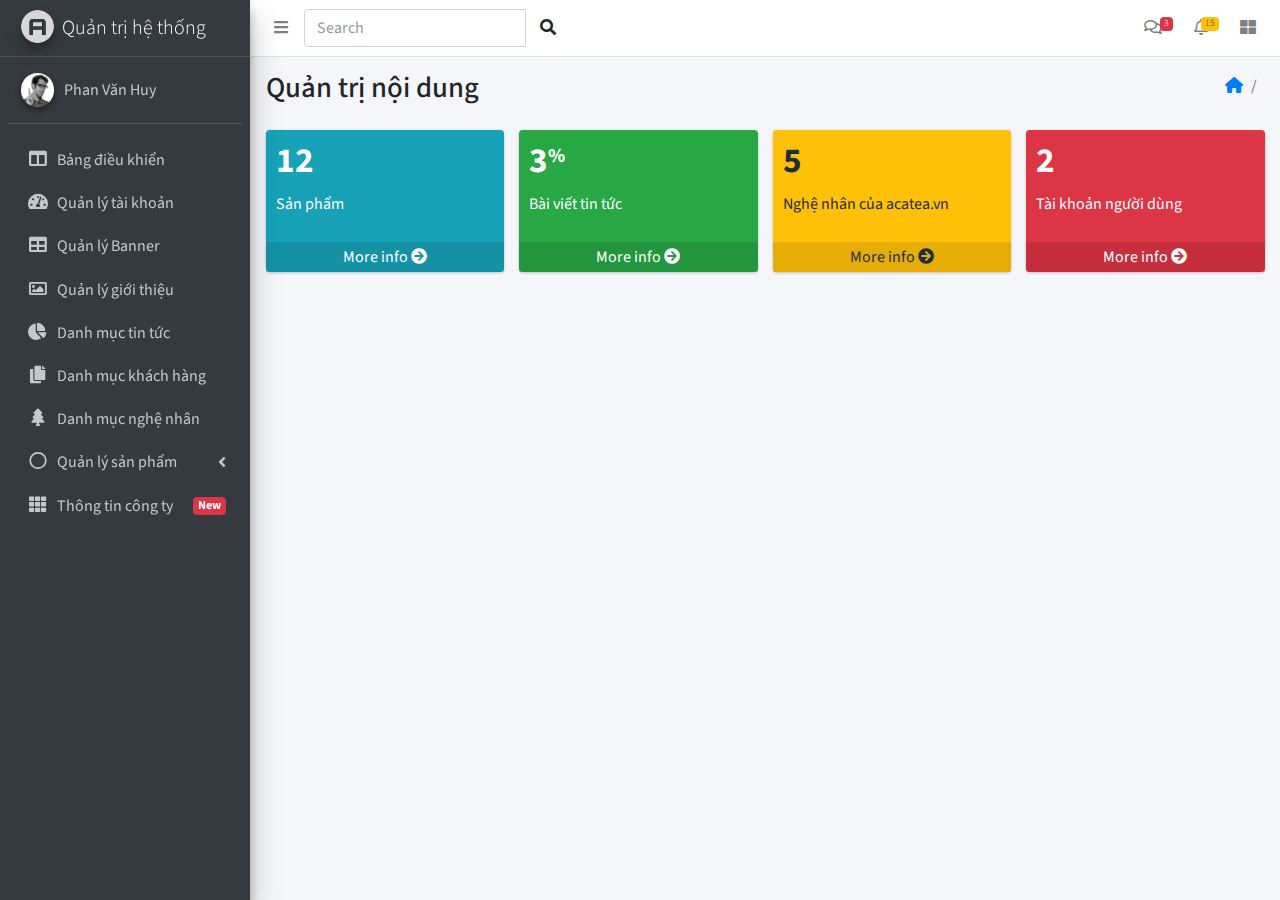
<file: Img02/index.html>
<!DOCTYPE html>
<html lang="en">
<head>
  <meta charset="utf-8">
  <meta name="viewport" content="width=device-width, initial-scale=1">
  <title>Phan Văn Huy</title>

  <link rel="stylesheet" href="https://cdnjs.cloudflare.com/ajax/libs/font-awesome/6.5.1/css/all.min.css">
  <!-- Google Font: Source Sans Pro -->
  <link rel="stylesheet" href="https://fonts.googleapis.com/css?family=Source+Sans+Pro:300,400,400i,700&display=fallback">
  <!-- Font Awesome -->
  <link rel="stylesheet" href="plugins/fontawesome-free/css/all.min.css">
  <!-- Ionicons -->
  <link rel="stylesheet" href="https://code.ionicframework.com/ionicons/2.0.1/css/ionicons.min.css">
  <!-- Tempusdominus Bootstrap 4 -->
  <link rel="stylesheet" href="plugins/tempusdominus-bootstrap-4/css/tempusdominus-bootstrap-4.min.css">
  <!-- iCheck -->
  <link rel="stylesheet" href="plugins/icheck-bootstrap/icheck-bootstrap.min.css">
  <!-- JQVMap -->
  <link rel="stylesheet" href="plugins/jqvmap/jqvmap.min.css">
  <!-- Theme style -->
  <link rel="stylesheet" href="dist/css/adminlte.min.css">
  <!-- overlayScrollbars -->
  <link rel="stylesheet" href="plugins/overlayScrollbars/css/OverlayScrollbars.min.css">
  <!-- Daterange picker -->
  <link rel="stylesheet" href="plugins/daterangepicker/daterangepicker.css">
  <!-- summernote -->
  <link rel="stylesheet" href="plugins/summernote/summernote-bs4.min.css">
</head>
<body class="hold-transition sidebar-mini layout-fixed">
<div class="wrapper">

  <!-- Preloader -->
  <div class="preloader flex-column justify-content-center align-items-center">
    <img class="animation__shake" src="dist/img/AdminLTELogo.png" alt="AdminLTELogo" height="60" width="60">
  </div>

  <!-- Navbar -->
  <nav class="main-header navbar navbar-expand navbar-white navbar-light">
    <!-- Left navbar links -->
    <ul class="navbar-nav">
      <li class="nav-item">
        <a class="nav-link" data-widget="pushmenu" href="#" role="button"><i class="fas fa-bars"></i></a>
      </li>
      <div class="form-inline">
        <div class="input-group" data-widget="sidebar-search">
          <input class="form-control form-control-sidebar" type="search" placeholder="Search" aria-label="Search">
          <div class="input-group-append">
            <button class="btn btn-sidebar">
              <i class="fas fa-search fa-fw"></i>
            </button>
          </div>
        </div>
      </div>
    </ul>

    <!-- Right navbar links -->
    <ul class="navbar-nav ml-auto">
      

      <!-- Messages Dropdown Menu -->
      <li class="nav-item dropdown">
        <a class="nav-link" data-toggle="dropdown" href="#">
          <i class="far fa-comments"></i>
          <span class="badge badge-danger navbar-badge">3</span>
        </a>
        <div class="dropdown-menu dropdown-menu-lg dropdown-menu-right">
          <a href="#" class="dropdown-item">
            <!-- Message Start -->
            <div class="media">
              <img src="dist/img/user1-128x128.jpg" alt="User Avatar" class="img-size-50 mr-3 img-circle">
              <div class="media-body">
                <h3 class="dropdown-item-title">
                  Brad Diesel
                  <span class="float-right text-sm text-danger"><i class="fas fa-star"></i></span>
                </h3>
                <p class="text-sm">Call me whenever you can...</p>
                <p class="text-sm text-muted"><i class="far fa-clock mr-1"></i> 4 Hours Ago</p>
              </div>
            </div>
            <!-- Message End -->
          </a>
          <div class="dropdown-divider"></div>
          <a href="#" class="dropdown-item">
            <!-- Message Start -->
            <div class="media">
              <img src="dist/img/user8-128x128.jpg" alt="User Avatar" class="img-size-50 img-circle mr-3">
              <div class="media-body">
                <h3 class="dropdown-item-title">
                  John Pierce
                  <span class="float-right text-sm text-muted"><i class="fas fa-star"></i></span>
                </h3>
                <p class="text-sm">I got your message bro</p>
                <p class="text-sm text-muted"><i class="far fa-clock mr-1"></i> 4 Hours Ago</p>
              </div>
            </div>
            <!-- Message End -->
          </a>
          <div class="dropdown-divider"></div>
          <a href="#" class="dropdown-item">
            <!-- Message Start -->
            <div class="media">
              <img src="dist/img/user3-128x128.jpg" alt="User Avatar" class="img-size-50 img-circle mr-3">
              <div class="media-body">
                <h3 class="dropdown-item-title">
                  Nora Silvester
                  <span class="float-right text-sm text-warning"><i class="fas fa-star"></i></span>
                </h3>
                <p class="text-sm">The subject goes here</p>
                <p class="text-sm text-muted"><i class="far fa-clock mr-1"></i> 4 Hours Ago</p>
              </div>
            </div>
            <!-- Message End -->
          </a>
          <div class="dropdown-divider"></div>
          <a href="#" class="dropdown-item dropdown-footer">See All Messages</a>
        </div>
      </li>
      <!-- Notifications Dropdown Menu -->
      <li class="nav-item dropdown">
        <a class="nav-link" data-toggle="dropdown" href="#">
          <i class="far fa-bell"></i>
          <span class="badge badge-warning navbar-badge">15</span>
        </a>
        <div class="dropdown-menu dropdown-menu-lg dropdown-menu-right">
          <span class="dropdown-item dropdown-header">15 Notifications</span>
          <div class="dropdown-divider"></div>
          <a href="#" class="dropdown-item">
            <i class="fas fa-envelope mr-2"></i> 4 new messages
            <span class="float-right text-muted text-sm">3 mins</span>
          </a>
          <div class="dropdown-divider"></div>
          <a href="#" class="dropdown-item">
            <i class="fas fa-users mr-2"></i> 8 friend requests
            <span class="float-right text-muted text-sm">12 hours</span>
          </a>
          <div class="dropdown-divider"></div>
          <a href="#" class="dropdown-item">
            <i class="fas fa-file mr-2"></i> 3 new reports
            <span class="float-right text-muted text-sm">2 days</span>
          </a>
          <div class="dropdown-divider"></div>
          <a href="#" class="dropdown-item dropdown-footer">See All Notifications</a>
        </div>
      </li>
      
      <li class="nav-item">
        <a class="nav-link" data-widget="control-sidebar" data-controlsidebar-slide="true" href="#" role="button">
          <i class="fas fa-th-large"></i>
        </a>
      </li>
    </ul>
  </nav>
  <!-- /.navbar -->

  <!-- Main Sidebar Container -->
  <aside class="main-sidebar sidebar-dark-primary elevation-4">
    <!-- Brand Logo -->
    <a href="index3.html" class="brand-link">
      <img src="dist/img/AdminLTELogo.png" alt="AdminLTE Logo" class="brand-image img-circle elevation-3" style="opacity: .8">
      <span class="brand-text font-weight-light">Quản trị hệ thống</span>
    </a>

    <!-- Sidebar -->
    <div class="sidebar">
      <!-- Sidebar user panel (optional) -->
      <div class="user-panel mt-3 pb-3 mb-3 d-flex">
        <div class="image">
          <img src="dist/img/user2-160x160.jpg" class="img-circle elevation-2" alt="User Image">
        </div>
        <div class="info">
          <a href="#" class="d-block">Phan Văn Huy</a>
        </div>
      </div>
      

      <!-- Sidebar Menu -->
      <nav class="mt-2">
        <ul class="nav nav-pills nav-sidebar flex-column" data-widget="treeview" role="menu" data-accordion="false">
          <li class="nav-item">
            <a href="#" class="nav-link">
              <i class="nav-icon fas fa-columns"></i>
              <p>
                Bảng điều khiển
              </p>
            </a>
          </li>
          <li class="nav-item">
            <a href="#" class="nav-link">
                <i class="nav-icon fas fa-tachometer-alt"></i>
              <p>
                Quản lý tài khoản
              </p>
            </a>
          </li>
          <li class="nav-item">
            <a href="#" class="nav-link">
                <i class="nav-icon fas fa-table"></i>
              <p>
                Quản lý Banner
              </p>
            </a>
          </li>
          <li class="nav-item">
            <a href="#" class="nav-link">
                <i class="nav-icon far fa-image"></i>
              <p>
                Quản lý giới thiệu
              </p>
            </a>
          </li>
          <li class="nav-item">
            <a href="#" class="nav-link">
                <i class="nav-icon fas fa-chart-pie"></i>
              <p>
                Danh mục tin tức 
              </p>
            </a>
          </li>
          <li class="nav-item">
            <a href="#" class="nav-link">
                <i class="nav-icon fas fa-copy"></i>
              <p>
                Danh mục khách hàng
              </p>
            </a>
          </li>
          <li class="nav-item">
            <a href="#" class="nav-link">
                <i class="nav-icon fas fa-tree"></i>
              <p>
                Danh mục nghệ nhân
              </p>
            </a>
          </li>
          <li class="nav-item">
            <a href="#" class="nav-link">
                <i class="far fa-circle nav-icon"></i>
              <p>
                Quản lý sản phẩm
                <i class="fas fa-angle-left right"></i>

              </p>
            </a>
          </li>
          <li class="nav-item">
            <a href="#" class="nav-link">
              <i class="nav-icon fas fa-th"></i>
              <p>
                Thông tin công ty
                <span class="right badge badge-danger">New</span>
              </p>
            </a>
          </li>
        </ul>
      </nav>
      <!-- /.sidebar-menu -->
    </div>
    <!-- /.sidebar -->
  </aside>

  <!-- Content Wrapper. Contains page content -->
  <div class="content-wrapper">
    <!-- Content Header (Page header) -->
    <div class="content-header">
      <div class="container-fluid">
        <div class="row mb-2">
          <div class="col-sm-6">
            <h1 class="m-0">Quản trị nội dung</h1>
          </div><!-- /.col -->
          <div class="col-sm-6">
            <ol class="breadcrumb float-sm-right">
              <li class="breadcrumb-item"><a href="#"><i class="fa-solid fa-house"></i></a></li>
              <li class="breadcrumb-item active"></li>
            </ol>
          </div><!-- /.col -->
        </div><!-- /.row -->
      </div><!-- /.container-fluid -->
    </div>
    <!-- /.content-header -->

    <!-- Main content -->
    <section class="content">
      <div class="container-fluid">
        <!-- Small boxes (Stat box) -->
        <div class="row">
          <div class="col-lg-3 col-6">
            <!-- small box -->
            <div class="small-box bg-info">
              <div class="inner">
                <h3>12</h3>

                <p>Sản phẩm</p>
              </div>
              <div class="icon">
                <i class="ion ion-bag"></i>
              </div>
              <a href="#" class="small-box-footer">More info <i class="fas fa-arrow-circle-right"></i></a>
            </div>
          </div>
          <!-- ./col -->
          <div class="col-lg-3 col-6">
            <!-- small box -->
            <div class="small-box bg-success">
              <div class="inner">
                <h3>3<sup style="font-size: 20px">%</sup></h3>

                <p>Bài viết tin tức</p>
              </div>
              <div class="icon">
                <i class="ion ion-stats-bars"></i>
              </div>
              <a href="#" class="small-box-footer">More info <i class="fas fa-arrow-circle-right"></i></a>
            </div>
          </div>
          <!-- ./col -->
          <div class="col-lg-3 col-6">
            <!-- small box -->
            <div class="small-box bg-warning">
              <div class="inner">
                <h3>5</h3>

                <p>Nghệ nhân của acatea.vn</p>
              </div>
              <div class="icon">
                <i class="ion ion-person-add"></i>
              </div>
              <a href="#" class="small-box-footer">More info <i class="fas fa-arrow-circle-right"></i></a>
            </div>
          </div>
          <!-- ./col -->
          <div class="col-lg-3 col-6">
            <!-- small box -->
            <div class="small-box bg-danger">
              <div class="inner">
                <h3>2</h3>

                <p>Tài khoản người dùng</p>
              </div>
              <div class="icon">
                <i class="ion ion-pie-graph"></i>
              </div>
              <a href="#" class="small-box-footer">More info <i class="fas fa-arrow-circle-right"></i></a>
            </div>
          </div>
          <!-- ./col -->
        </div>

  <aside class="control-sidebar control-sidebar-dark">
    <!-- Control sidebar content goes here -->
  </aside>
  <!-- /.control-sidebar -->
</div>
<!-- ./wrapper -->

<!-- jQuery -->
<script src="plugins/jquery/jquery.min.js"></script>
<!-- jQuery UI 1.11.4 -->
<script src="plugins/jquery-ui/jquery-ui.min.js"></script>
<!-- Resolve conflict in jQuery UI tooltip with Bootstrap tooltip -->
<script>
  $.widget.bridge('uibutton', $.ui.button)
</script>
<!-- Bootstrap 4 -->
<script src="plugins/bootstrap/js/bootstrap.bundle.min.js"></script>
<!-- ChartJS -->
<script src="plugins/chart.js/Chart.min.js"></script>
<!-- Sparkline -->
<script src="plugins/sparklines/sparkline.js"></script>
<!-- JQVMap -->
<script src="plugins/jqvmap/jquery.vmap.min.js"></script>
<script src="plugins/jqvmap/maps/jquery.vmap.usa.js"></script>
<!-- jQuery Knob Chart -->
<script src="plugins/jquery-knob/jquery.knob.min.js"></script>
<!-- daterangepicker -->
<script src="plugins/moment/moment.min.js"></script>
<script src="plugins/daterangepicker/daterangepicker.js"></script>
<!-- Tempusdominus Bootstrap 4 -->
<script src="plugins/tempusdominus-bootstrap-4/js/tempusdominus-bootstrap-4.min.js"></script>
<!-- Summernote -->
<script src="plugins/summernote/summernote-bs4.min.js"></script>
<!-- overlayScrollbars -->
<script src="plugins/overlayScrollbars/js/jquery.overlayScrollbars.min.js"></script>
<!-- AdminLTE App -->
<script src="dist/js/adminlte.js"></script>
<!-- AdminLTE for demo purposes -->
<script src="dist/js/demo.js"></script>
<!-- AdminLTE dashboard demo (This is only for demo purposes) -->
<script src="dist/js/pages/dashboard.js"></script>
</body>
</html>
</file>
<file: Img02/plugins/daterangepicker/daterangepicker.css>
.daterangepicker {
  position: absolute;
  color: inherit;
  background-color: #fff;
  border-radius: 4px;
  border: 1px solid #ddd;
  width: 278px;
  max-width: none;
  padding: 0;
  margin-top: 7px;
  top: 100px;
  left: 20px;
  z-index: 3001;
  display: none;
  font-family: arial;
  font-size: 15px;
  line-height: 1em;
}

.daterangepicker:before, .daterangepicker:after {
  position: absolute;
  display: inline-block;
  border-bottom-color: rgba(0, 0, 0, 0.2);
  content: '';
}

.daterangepicker:before {
  top: -7px;
  border-right: 7px solid transparent;
  border-left: 7px solid transparent;
  border-bottom: 7px solid #ccc;
}

.daterangepicker:after {
  top: -6px;
  border-right: 6px solid transparent;
  border-bottom: 6px solid #fff;
  border-left: 6px solid transparent;
}

.daterangepicker.opensleft:before {
  right: 9px;
}

.daterangepicker.opensleft:after {
  right: 10px;
}

.daterangepicker.openscenter:before {
  left: 0;
  right: 0;
  width: 0;
  margin-left: auto;
  margin-right: auto;
}

.daterangepicker.openscenter:after {
  left: 0;
  right: 0;
  width: 0;
  margin-left: auto;
  margin-right: auto;
}

.daterangepicker.opensright:before {
  left: 9px;
}

.daterangepicker.opensright:after {
  left: 10px;
}

.daterangepicker.drop-up {
  margin-top: -7px;
}

.daterangepicker.drop-up:before {
  top: initial;
  bottom: -7px;
  border-bottom: initial;
  border-top: 7px solid #ccc;
}

.daterangepicker.drop-up:after {
  top: initial;
  bottom: -6px;
  border-bottom: initial;
  border-top: 6px solid #fff;
}

.daterangepicker.single .daterangepicker .ranges, .daterangepicker.single .drp-calendar {
  float: none;
}

.daterangepicker.single .drp-selected {
  display: none;
}

.daterangepicker.show-calendar .drp-calendar {
  display: block;
}

.daterangepicker.show-calendar .drp-buttons {
  display: block;
}

.daterangepicker.auto-apply .drp-buttons {
  display: none;
}

.daterangepicker .drp-calendar {
  display: none;
  max-width: 270px;
}

.daterangepicker .drp-calendar.left {
  padding: 8px 0 8px 8px;
}

.daterangepicker .drp-calendar.right {
  padding: 8px;
}

.daterangepicker .drp-calendar.single .calendar-table {
  border: none;
}

.daterangepicker .calendar-table .next span, .daterangepicker .calendar-table .prev span {
  color: #fff;
  border: solid black;
  border-width: 0 2px 2px 0;
  border-radius: 0;
  display: inline-block;
  padding: 3px;
}

.daterangepicker .calendar-table .next span {
  transform: rotate(-45deg);
  -webkit-transform: rotate(-45deg);
}

.daterangepicker .calendar-table .prev span {
  transform: rotate(135deg);
  -webkit-transform: rotate(135deg);
}

.daterangepicker .calendar-table th, .daterangepicker .calendar-table td {
  white-space: nowrap;
  text-align: center;
  vertical-align: middle;
  min-width: 32px;
  width: 32px;
  height: 24px;
  line-height: 24px;
  font-size: 12px;
  border-radius: 4px;
  border: 1px solid transparent;
  white-space: nowrap;
  cursor: pointer;
}

.daterangepicker .calendar-table {
  border: 1px solid #fff;
  border-radius: 4px;
  background-color: #fff;
}

.daterangepicker .calendar-table table {
  width: 100%;
  margin: 0;
  border-spacing: 0;
  border-collapse: collapse;
}

.daterangepicker td.available:hover, .daterangepicker th.available:hover {
  background-color: #eee;
  border-color: transparent;
  color: inherit;
}

.daterangepicker td.week, .daterangepicker th.week {
  font-size: 80%;
  color: #ccc;
}

.daterangepicker td.off, .daterangepicker td.off.in-range, .daterangepicker td.off.start-date, .daterangepicker td.off.end-date {
  background-color: #fff;
  border-color: transparent;
  color: #999;
}

.daterangepicker td.in-range {
  background-color: #ebf4f8;
  border-color: transparent;
  color: #000;
  border-radius: 0;
}

.daterangepicker td.start-date {
  border-radius: 4px 0 0 4px;
}

.daterangepicker td.end-date {
  border-radius: 0 4px 4px 0;
}

.daterangepicker td.start-date.end-date {
  border-radius: 4px;
}

.daterangepicker td.active, .daterangepicker td.active:hover {
  background-color: #357ebd;
  border-color: transparent;
  color: #fff;
}

.daterangepicker th.month {
  width: auto;
}

.daterangepicker td.disabled, .daterangepicker option.disabled {
  color: #999;
  cursor: not-allowed;
  text-decoration: line-through;
}

.daterangepicker select.monthselect, .daterangepicker select.yearselect {
  font-size: 12px;
  padding: 1px;
  height: auto;
  margin: 0;
  cursor: default;
}

.daterangepicker select.monthselect {
  margin-right: 2%;
  width: 56%;
}

.daterangepicker select.yearselect {
  width: 40%;
}

.daterangepicker select.hourselect, .daterangepicker select.minuteselect, .daterangepicker select.secondselect, .daterangepicker select.ampmselect {
  width: 50px;
  margin: 0 auto;
  background: #eee;
  border: 1px solid #eee;
  padding: 2px;
  outline: 0;
  font-size: 12px;
}

.daterangepicker .calendar-time {
  text-align: center;
  margin: 4px auto 0 auto;
  line-height: 30px;
  position: relative;
}

.daterangepicker .calendar-time select.disabled {
  color: #ccc;
  cursor: not-allowed;
}

.daterangepicker .drp-buttons {
  clear: both;
  text-align: right;
  padding: 8px;
  border-top: 1px solid #ddd;
  display: none;
  line-height: 12px;
  vertical-align: middle;
}

.daterangepicker .drp-selected {
  display: inline-block;
  font-size: 12px;
  padding-right: 8px;
}

.daterangepicker .drp-buttons .btn {
  margin-left: 8px;
  font-size: 12px;
  font-weight: bold;
  padding: 4px 8px;
}

.daterangepicker.show-ranges.single.rtl .drp-calendar.left {
  border-right: 1px solid #ddd;
}

.daterangepicker.show-ranges.single.ltr .drp-calendar.left {
  border-left: 1px solid #ddd;
}

.daterangepicker.show-ranges.rtl .drp-calendar.right {
  border-right: 1px solid #ddd;
}

.daterangepicker.show-ranges.ltr .drp-calendar.left {
  border-left: 1px solid #ddd;
}

.daterangepicker .ranges {
  float: none;
  text-align: left;
  margin: 0;
}

.daterangepicker.show-calendar .ranges {
  margin-top: 8px;
}

.daterangepicker .ranges ul {
  list-style: none;
  margin: 0 auto;
  padding: 0;
  width: 100%;
}

.daterangepicker .ranges li {
  font-size: 12px;
  padding: 8px 12px;
  cursor: pointer;
}

.daterangepicker .ranges li:hover {
  background-color: #eee;
}

.daterangepicker .ranges li.active {
  background-color: #08c;
  color: #fff;
}

/*  Larger Screen Styling */
@media (min-width: 564px) {
  .daterangepicker {
    width: auto;
  }

  .daterangepicker .ranges ul {
    width: 140px;
  }

  .daterangepicker.single .ranges ul {
    width: 100%;
  }

  .daterangepicker.single .drp-calendar.left {
    clear: none;
  }

  .daterangepicker.single .ranges, .daterangepicker.single .drp-calendar {
    float: left;
  }

  .daterangepicker {
    direction: ltr;
    text-align: left;
  }

  .daterangepicker .drp-calendar.left {
    clear: left;
    margin-right: 0;
  }

  .daterangepicker .drp-calendar.left .calendar-table {
    border-right: none;
    border-top-right-radius: 0;
    border-bottom-right-radius: 0;
  }

  .daterangepicker .drp-calendar.right {
    margin-left: 0;
  }

  .daterangepicker .drp-calendar.right .calendar-table {
    border-left: none;
    border-top-left-radius: 0;
    border-bottom-left-radius: 0;
  }

  .daterangepicker .drp-calendar.left .calendar-table {
    padding-right: 8px;
  }

  .daterangepicker .ranges, .daterangepicker .drp-calendar {
    float: left;
  }
}

@media (min-width: 730px) {
  .daterangepicker .ranges {
    width: auto;
  }

  .daterangepicker .ranges {
    float: left;
  }

  .daterangepicker.rtl .ranges {
    float: right;
  }

  .daterangepicker .drp-calendar.left {
    clear: none !important;
  }
}
</file>
<file: Img02/plugins/jqvmap/jqvmap.min.css>
.jqvmap-label,.jqvmap-pin{pointer-events:none}.jqvmap-label{position:absolute;display:none;-webkit-border-radius:3px;-moz-border-radius:3px;border-radius:3px;background:#292929;color:#fff;font-family:sans-serif,Verdana;font-size:smaller;padding:3px}.jqvmap-zoomin,.jqvmap-zoomout{position:absolute;left:10px;-webkit-border-radius:3px;-moz-border-radius:3px;border-radius:3px;background:#000;padding:3px;color:#fff;width:10px;height:10px;cursor:pointer;line-height:10px;text-align:center}.jqvmap-zoomin{top:10px}.jqvmap-zoomout{top:30px}.jqvmap-region{cursor:pointer}.jqvmap-ajax_response{width:100%;height:500px}
</file>
<file: Img02/plugins/overlayScrollbars/css/OverlayScrollbars.min.css>
/*!
 * OverlayScrollbars
 * https://github.com/KingSora/OverlayScrollbars
 *
 * Version: 1.13.0
 *
 * Copyright KingSora | Rene Haas.
 * https://github.com/KingSora
 *
 * Released under the MIT license.
 * Date: 02.08.2020
 */
html.os-html,html.os-html>.os-host{display:block;overflow:hidden;box-sizing:border-box;height:100%!important;width:100%!important;min-width:100%!important;min-height:100%!important;margin:0!important;position:absolute!important}html.os-html>.os-host>.os-padding{position:absolute}body.os-dragging,body.os-dragging *{cursor:default}.os-host,.os-host-textarea{position:relative;overflow:visible!important;-webkit-box-orient:vertical;-webkit-box-direction:normal;-ms-flex-direction:column;flex-direction:column;-ms-flex-wrap:nowrap;flex-wrap:nowrap;-webkit-box-pack:start;-ms-flex-pack:start;justify-content:flex-start;-ms-flex-line-pack:start;align-content:flex-start;-webkit-box-align:start;-ms-flex-align:start;-ms-grid-row-align:flex-start;align-items:flex-start}.os-host-flexbox{overflow:hidden!important;display:-webkit-box;display:-ms-flexbox;display:flex}.os-host-flexbox>.os-size-auto-observer{height:inherit!important}.os-host-flexbox>.os-content-glue{-webkit-box-flex:1;-ms-flex-positive:1;flex-grow:1;-ms-flex-negative:0;flex-shrink:0}.os-host-flexbox>.os-size-auto-observer,.os-host-flexbox>.os-content-glue{min-height:0;min-width:0;-webkit-box-flex:0;-ms-flex-positive:0;flex-grow:0;-ms-flex-negative:1;flex-shrink:1;-ms-flex-preferred-size:auto;flex-basis:auto}#os-dummy-scrollbar-size{position:fixed;opacity:0;-ms-filter:'progid:DXImageTransform.Microsoft.Alpha(Opacity=0)';visibility:hidden;overflow:scroll;height:500px;width:500px}#os-dummy-scrollbar-size>div{width:200%;height:200%;margin:10px 0}#os-dummy-scrollbar-size:before,#os-dummy-scrollbar-size:after,.os-content:before,.os-content:after{content:'';display:table;width:.01px;height:.01px;line-height:0;font-size:0;flex-grow:0;flex-shrink:0;visibility:hidden}#os-dummy-scrollbar-size,.os-viewport{-ms-overflow-style:scrollbar!important}.os-viewport-native-scrollbars-invisible#os-dummy-scrollbar-size,.os-viewport-native-scrollbars-invisible.os-viewport{scrollbar-width:none!important}.os-viewport-native-scrollbars-invisible#os-dummy-scrollbar-size::-webkit-scrollbar,.os-viewport-native-scrollbars-invisible.os-viewport::-webkit-scrollbar,.os-viewport-native-scrollbars-invisible#os-dummy-scrollbar-size::-webkit-scrollbar-corner,.os-viewport-native-scrollbars-invisible.os-viewport::-webkit-scrollbar-corner{display:none!important;width:0!important;height:0!important;visibility:hidden!important;background:0 0!important}.os-content-glue{box-sizing:inherit;max-height:100%;max-width:100%;width:100%;pointer-events:none}.os-padding{box-sizing:inherit;direction:inherit;position:absolute;overflow:visible;padding:0;margin:0;left:0;top:0;bottom:0;right:0;width:auto!important;height:auto!important;z-index:0}.os-host-overflow>.os-padding{overflow:hidden}.os-viewport{direction:inherit!important;box-sizing:inherit!important;resize:none!important;outline:0!important;position:absolute;overflow:hidden;top:0;left:0;bottom:0;right:0;padding:0;margin:0;-webkit-overflow-scrolling:touch}.os-content-arrange{position:absolute;z-index:-1;min-height:1px;min-width:1px;pointer-events:none}.os-content{direction:inherit;box-sizing:border-box!important;position:relative;display:block;height:100%;width:100%;height:100%;width:100%;visibility:visible}.os-content>.os-textarea{box-sizing:border-box!important;direction:inherit!important;background:0 0!important;outline:0 transparent!important;overflow:hidden!important;position:absolute!important;display:block!important;top:0!important;left:0!important;margin:0!important;border-radius:0!important;float:none!important;-webkit-filter:none!important;filter:none!important;border:0!important;resize:none!important;-webkit-transform:none!important;transform:none!important;max-width:none!important;max-height:none!important;box-shadow:none!important;-webkit-perspective:none!important;perspective:none!important;opacity:1!important;z-index:1!important;clip:auto!important;vertical-align:baseline!important;padding:0}.os-host-rtl>.os-padding>.os-viewport>.os-content>.os-textarea{right:0!important}.os-content>.os-textarea-cover{z-index:-1;pointer-events:none}.os-content>.os-textarea[wrap=off]{white-space:pre!important;margin:0!important}.os-text-inherit{font-family:inherit;font-size:inherit;font-weight:inherit;font-style:inherit;font-variant:inherit;text-transform:inherit;text-decoration:inherit;text-indent:inherit;text-align:inherit;text-shadow:inherit;text-overflow:inherit;letter-spacing:inherit;word-spacing:inherit;line-height:inherit;unicode-bidi:inherit;direction:inherit;color:inherit;cursor:text}.os-resize-observer,.os-resize-observer-host{box-sizing:inherit;display:block;visibility:hidden;position:absolute;top:0;left:0;height:100%;width:100%;overflow:hidden;pointer-events:none;z-index:-1}.os-resize-observer-host{padding:inherit;border:inherit;border-color:transparent;border-style:solid;box-sizing:border-box}.os-resize-observer-host.observed{display:flex;flex-direction:column;justify-content:flex-start;align-items:flex-start}.os-resize-observer-host>.os-resize-observer,.os-resize-observer-host.observed>.os-resize-observer{height:200%;width:200%;padding:inherit;border:inherit;margin:0;display:block;box-sizing:content-box}.os-resize-observer-host.observed>.os-resize-observer,.os-resize-observer-host.observed>.os-resize-observer:before{display:flex;position:relative;flex-grow:1;flex-shrink:0;flex-basis:auto;box-sizing:border-box}.os-resize-observer-host.observed>.os-resize-observer:before{content:'';box-sizing:content-box;padding:inherit;border:inherit;margin:0}.os-size-auto-observer{box-sizing:inherit!important;height:100%;width:inherit;max-width:1px;position:relative;float:left;max-height:1px;overflow:hidden;z-index:-1;padding:0;margin:0;pointer-events:none;-webkit-box-flex:inherit;-ms-flex-positive:inherit;flex-grow:inherit;-ms-flex-negative:0;flex-shrink:0;-ms-flex-preferred-size:0;flex-basis:0}.os-size-auto-observer>.os-resize-observer{width:1000%;height:1000%;min-height:1px;min-width:1px}.os-resize-observer-item{position:absolute;top:0;right:0;bottom:0;left:0;overflow:hidden;z-index:-1;opacity:0;direction:ltr!important;-webkit-box-flex:0!important;-ms-flex:none!important;flex:none!important}.os-resize-observer-item-final{position:absolute;left:0;top:0;-webkit-transition:none!important;transition:none!important;-webkit-box-flex:0!important;-ms-flex:none!important;flex:none!important}.os-resize-observer{-webkit-animation-duration:.001s;animation-duration:.001s;-webkit-animation-name:os-resize-observer-dummy-animation;animation-name:os-resize-observer-dummy-animation}object.os-resize-observer{box-sizing:border-box!important}@-webkit-keyframes os-resize-observer-dummy-animation{0%{z-index:0}to{z-index:-1}}@keyframes os-resize-observer-dummy-animation{0%{z-index:0}to{z-index:-1}}.os-host-transition>.os-scrollbar,.os-host-transition>.os-scrollbar-corner{-webkit-transition:opacity .3s,visibility .3s,top .3s,right .3s,bottom .3s,left .3s;transition:opacity .3s,visibility .3s,top .3s,right .3s,bottom .3s,left .3s}html.os-html>.os-host>.os-scrollbar{position:absolute;z-index:999999}.os-scrollbar,.os-scrollbar-corner{position:absolute;opacity:1;-ms-filter:'progid:DXImageTransform.Microsoft.Alpha(Opacity=100)';z-index:1}.os-scrollbar-corner{bottom:0;right:0}.os-scrollbar{pointer-events:none}.os-scrollbar-track{pointer-events:auto;position:relative;height:100%;width:100%;padding:0!important;border:0!important}.os-scrollbar-handle{pointer-events:auto;position:absolute;width:100%;height:100%}.os-scrollbar-handle-off,.os-scrollbar-track-off{pointer-events:none}.os-scrollbar.os-scrollbar-unusable,.os-scrollbar.os-scrollbar-unusable *{pointer-events:none!important}.os-scrollbar.os-scrollbar-unusable .os-scrollbar-handle{opacity:0!important}.os-scrollbar-horizontal{bottom:0;left:0}.os-scrollbar-vertical{top:0;right:0}.os-host-rtl>.os-scrollbar-horizontal{right:0}.os-host-rtl>.os-scrollbar-vertical{right:auto;left:0}.os-host-rtl>.os-scrollbar-corner{right:auto;left:0}.os-scrollbar-auto-hidden,.os-padding+.os-scrollbar-corner,.os-host-resize-disabled.os-host-scrollbar-horizontal-hidden>.os-scrollbar-corner,.os-host-scrollbar-horizontal-hidden>.os-scrollbar-horizontal,.os-host-resize-disabled.os-host-scrollbar-vertical-hidden>.os-scrollbar-corner,.os-host-scrollbar-vertical-hidden>.os-scrollbar-vertical,.os-scrollbar-horizontal.os-scrollbar-auto-hidden+.os-scrollbar-vertical+.os-scrollbar-corner,.os-scrollbar-horizontal+.os-scrollbar-vertical.os-scrollbar-auto-hidden+.os-scrollbar-corner,.os-scrollbar-horizontal.os-scrollbar-auto-hidden+.os-scrollbar-vertical.os-scrollbar-auto-hidden+.os-scrollbar-corner{opacity:0;visibility:hidden;pointer-events:none}.os-scrollbar-corner-resize-both{cursor:nwse-resize}.os-host-rtl>.os-scrollbar-corner-resize-both{cursor:nesw-resize}.os-scrollbar-corner-resize-horizontal{cursor:ew-resize}.os-scrollbar-corner-resize-vertical{cursor:ns-resize}.os-dragging .os-scrollbar-corner.os-scrollbar-corner-resize{cursor:default}.os-host-resize-disabled.os-host-scrollbar-horizontal-hidden>.os-scrollbar-vertical{top:0;bottom:0}.os-host-resize-disabled.os-host-scrollbar-vertical-hidden>.os-scrollbar-horizontal,.os-host-rtl.os-host-resize-disabled.os-host-scrollbar-vertical-hidden>.os-scrollbar-horizontal{right:0;left:0}.os-scrollbar:hover,.os-scrollbar-corner.os-scrollbar-corner-resize{opacity:1!important;visibility:visible!important}.os-scrollbar-corner.os-scrollbar-corner-resize{background-image:url([data-uri]);background-repeat:no-repeat;background-position:100% 100%;pointer-events:auto!important}.os-host-rtl>.os-scrollbar-corner.os-scrollbar-corner-resize{-webkit-transform:scale(-1,1);transform:scale(-1,1)}.os-host-overflow{overflow:hidden!important}.os-theme-none>.os-scrollbar-horizontal,.os-theme-none>.os-scrollbar-vertical,.os-theme-none>.os-scrollbar-corner{display:none!important}.os-theme-none>.os-scrollbar-corner-resize{display:block!important;min-width:10px;min-height:10px}.os-theme-dark>.os-scrollbar-horizontal,.os-theme-light>.os-scrollbar-horizontal{right:10px;height:10px}.os-theme-dark>.os-scrollbar-vertical,.os-theme-light>.os-scrollbar-vertical{bottom:10px;width:10px}.os-theme-dark.os-host-rtl>.os-scrollbar-horizontal,.os-theme-light.os-host-rtl>.os-scrollbar-horizontal{left:10px;right:0}.os-theme-dark>.os-scrollbar-corner,.os-theme-light>.os-scrollbar-corner{height:10px;width:10px}.os-theme-dark>.os-scrollbar-corner,.os-theme-light>.os-scrollbar-corner{background-color:transparent}.os-theme-dark>.os-scrollbar,.os-theme-light>.os-scrollbar{padding:2px;box-sizing:border-box;background:0 0}.os-theme-dark>.os-scrollbar.os-scrollbar-unusable,.os-theme-light>.os-scrollbar.os-scrollbar-unusable{background:0 0}.os-theme-dark>.os-scrollbar>.os-scrollbar-track,.os-theme-light>.os-scrollbar>.os-scrollbar-track{background:0 0}.os-theme-dark>.os-scrollbar-horizontal>.os-scrollbar-track>.os-scrollbar-handle,.os-theme-light>.os-scrollbar-horizontal>.os-scrollbar-track>.os-scrollbar-handle{min-width:30px}.os-theme-dark>.os-scrollbar-vertical>.os-scrollbar-track>.os-scrollbar-handle,.os-theme-light>.os-scrollbar-vertical>.os-scrollbar-track>.os-scrollbar-handle{min-height:30px}.os-theme-dark.os-host-transition>.os-scrollbar>.os-scrollbar-track>.os-scrollbar-handle,.os-theme-light.os-host-transition>.os-scrollbar>.os-scrollbar-track>.os-scrollbar-handle{-webkit-transition:background-color .3s;transition:background-color .3s}.os-theme-dark>.os-scrollbar>.os-scrollbar-track>.os-scrollbar-handle,.os-theme-light>.os-scrollbar>.os-scrollbar-track>.os-scrollbar-handle,.os-theme-dark>.os-scrollbar>.os-scrollbar-track,.os-theme-light>.os-scrollbar>.os-scrollbar-track{border-radius:10px}.os-theme-dark>.os-scrollbar>.os-scrollbar-track>.os-scrollbar-handle{background:rgba(0,0,0,.4)}.os-theme-light>.os-scrollbar>.os-scrollbar-track>.os-scrollbar-handle{background:rgba(255,255,255,.4)}.os-theme-dark>.os-scrollbar:hover>.os-scrollbar-track>.os-scrollbar-handle{background:rgba(0,0,0,.55)}.os-theme-light>.os-scrollbar:hover>.os-scrollbar-track>.os-scrollbar-handle{background:rgba(255,255,255,.55)}.os-theme-dark>.os-scrollbar>.os-scrollbar-track>.os-scrollbar-handle.active{background:rgba(0,0,0,.7)}.os-theme-light>.os-scrollbar>.os-scrollbar-track>.os-scrollbar-handle.active{background:rgba(255,255,255,.7)}.os-theme-dark>.os-scrollbar-horizontal .os-scrollbar-handle:before,.os-theme-dark>.os-scrollbar-vertical .os-scrollbar-handle:before,.os-theme-light>.os-scrollbar-horizontal .os-scrollbar-handle:before,.os-theme-light>.os-scrollbar-vertical .os-scrollbar-handle:before{content:'';position:absolute;left:0;right:0;top:0;bottom:0;display:block}.os-theme-dark.os-host-scrollbar-horizontal-hidden>.os-scrollbar-horizontal .os-scrollbar-handle:before,.os-theme-dark.os-host-scrollbar-vertical-hidden>.os-scrollbar-vertical .os-scrollbar-handle:before,.os-theme-light.os-host-scrollbar-horizontal-hidden>.os-scrollbar-horizontal .os-scrollbar-handle:before,.os-theme-light.os-host-scrollbar-vertical-hidden>.os-scrollbar-vertical .os-scrollbar-handle:before{display:none}.os-theme-dark>.os-scrollbar-horizontal .os-scrollbar-handle:before,.os-theme-light>.os-scrollbar-horizontal .os-scrollbar-handle:before{top:-6px;bottom:-2px}.os-theme-dark>.os-scrollbar-vertical .os-scrollbar-handle:before,.os-theme-light>.os-scrollbar-vertical .os-scrollbar-handle:before{left:-6px;right:-2px}.os-host-rtl.os-theme-dark>.os-scrollbar-vertical .os-scrollbar-handle:before,.os-host-rtl.os-theme-light>.os-scrollbar-vertical .os-scrollbar-handle:before{right:-6px;left:-2px}
</file>
<file: Img02/plugins/summernote/summernote-bs4.min.css>
@font-face{font-family:summernote;font-style:normal;font-weight:400;font-display:auto;src:url(font/summernote.eot);src:url(font/summernote.eot?#iefix) format("embedded-opentype"),url(font/summernote.woff2) format("woff2"),url(font/summernote.woff) format("woff"),url(font/summernote.ttf) format("truetype")}[class*=" note-icon"]:before,[class^=note-icon]:before{display:inline-block;font-family:summernote;font-style:normal;font-size:inherit;text-decoration:inherit;text-rendering:auto;text-transform:none;vertical-align:middle;-moz-osx-font-smoothing:grayscale;-webkit-font-smoothing:antialiased;speak:none}.note-icon-fw{text-align:center;width:1.25em}.note-icon-border{border:.08em solid #eee;border-radius:.1em;padding:.2em .25em .15em}.note-icon-pull-left{float:left}.note-icon-pull-right{float:right}.note-icon.note-icon-pull-left{margin-right:.3em}.note-icon.note-icon-pull-right{margin-left:.3em}.note-icon-align:before{content:""}.note-icon-align-center:before{content:""}.note-icon-align-indent:before{content:""}.note-icon-align-justify:before{content:""}.note-icon-align-left:before{content:""}.note-icon-align-outdent:before{content:""}.note-icon-align-right:before{content:""}.note-icon-arrow-circle-down:before{content:""}.note-icon-arrow-circle-left:before{content:""}.note-icon-arrow-circle-right:before{content:""}.note-icon-arrow-circle-up:before{content:""}.note-icon-arrows-alt:before{content:""}.note-icon-arrows-h:before{content:""}.note-icon-arrows-v:before{content:""}.note-icon-bold:before{content:""}.note-icon-caret:before{content:""}.note-icon-chain-broken:before{content:""}.note-icon-circle:before{content:""}.note-icon-close:before{content:""}.note-icon-code:before{content:""}.note-icon-col-after:before{content:""}.note-icon-col-before:before{content:""}.note-icon-col-remove:before{content:""}.note-icon-eraser:before{content:""}.note-icon-float-left:before{content:""}.note-icon-float-none:before{content:""}.note-icon-float-right:before{content:""}.note-icon-font:before{content:""}.note-icon-frame:before{content:""}.note-icon-italic:before{content:""}.note-icon-link:before{content:""}.note-icon-magic:before{content:""}.note-icon-menu-check:before{content:""}.note-icon-minus:before{content:""}.note-icon-orderedlist:before{content:""}.note-icon-pencil:before{content:""}.note-icon-picture:before{content:""}.note-icon-question:before{content:""}.note-icon-redo:before{content:""}.note-icon-rollback:before{content:""}.note-icon-row-above:before{content:""}.note-icon-row-below:before{content:""}.note-icon-row-remove:before{content:""}.note-icon-special-character:before{content:""}.note-icon-square:before{content:""}.note-icon-strikethrough:before{content:""}.note-icon-subscript:before{content:""}.note-icon-summernote:before{content:""}.note-icon-superscript:before{content:""}.note-icon-table:before{content:""}.note-icon-text-height:before{content:""}.note-icon-trash:before{content:""}.note-icon-underline:before{content:""}.note-icon-undo:before{content:""}.note-icon-unorderedlist:before{content:""}.note-icon-video:before{content:""}.note-editor{position:relative}.note-editor .note-dropzone{position:absolute;display:none;z-index:100;color:#87cefa;background-color:#fff;opacity:.95}.note-editor .note-dropzone .note-dropzone-message{display:table-cell;vertical-align:middle;text-align:center;font-size:28px;font-weight:700}.note-editor .note-dropzone.hover{color:#098ddf}.note-editor.dragover .note-dropzone{display:table}.note-editor .note-editing-area{position:relative}.note-editor .note-editing-area .note-editable{outline:none}.note-editor .note-editing-area .note-editable sup{vertical-align:super}.note-editor .note-editing-area .note-editable sub{vertical-align:sub}.note-editor .note-editing-area .note-editable img.note-float-left{margin-right:10px}.note-editor .note-editing-area .note-editable img.note-float-right{margin-left:10px}.note-editor.note-airframe,.note-editor.note-frame{border:1px solid rgba(0,0,0,.2)}.note-editor.note-airframe.codeview .note-editing-area .note-editable,.note-editor.note-frame.codeview .note-editing-area .note-editable{display:none}.note-editor.note-airframe.codeview .note-editing-area .note-codable,.note-editor.note-frame.codeview .note-editing-area .note-codable{display:block}.note-editor.note-airframe .note-editing-area,.note-editor.note-frame .note-editing-area{overflow:hidden}.note-editor.note-airframe .note-editing-area .note-editable,.note-editor.note-frame .note-editing-area .note-editable{padding:10px;overflow:auto;word-wrap:break-word}.note-editor.note-airframe .note-editing-area .note-editable[contenteditable=false],.note-editor.note-frame .note-editing-area .note-editable[contenteditable=false]{background-color:hsla(0,0%,50.2%,.11)}.note-editor.note-airframe .note-editing-area .note-codable,.note-editor.note-frame .note-editing-area .note-codable{display:none;width:100%;padding:10px;border:none;box-shadow:none;font-family:Menlo,Monaco,monospace,sans-serif;font-size:14px;color:#ccc;background-color:#222;resize:none;outline:none;-ms-box-sizing:border-box;box-sizing:border-box;border-radius:0;margin-bottom:0}.note-editor.note-airframe.fullscreen,.note-editor.note-frame.fullscreen{position:fixed;top:0;left:0;width:100%!important;z-index:1050}.note-editor.note-airframe.fullscreen .note-resizebar,.note-editor.note-frame.fullscreen .note-resizebar{display:none}.note-editor.note-airframe .note-status-output,.note-editor.note-frame .note-status-output{display:block;width:100%;font-size:14px;line-height:1.42857143;height:20px;margin-bottom:0;color:#000;border:0;border-top:1px solid #e2e2e2}.note-editor.note-airframe .note-status-output:empty,.note-editor.note-frame .note-status-output:empty{height:0;border-top:0 solid transparent}.note-editor.note-airframe .note-status-output .pull-right,.note-editor.note-frame .note-status-output .pull-right{float:right!important}.note-editor.note-airframe .note-status-output .text-muted,.note-editor.note-frame .note-status-output .text-muted{color:#777}.note-editor.note-airframe .note-status-output .text-primary,.note-editor.note-frame .note-status-output .text-primary{color:#286090}.note-editor.note-airframe .note-status-output .text-success,.note-editor.note-frame .note-status-output .text-success{color:#3c763d}.note-editor.note-airframe .note-status-output .text-info,.note-editor.note-frame .note-status-output .text-info{color:#31708f}.note-editor.note-airframe .note-status-output .text-warning,.note-editor.note-frame .note-status-output .text-warning{color:#8a6d3b}.note-editor.note-airframe .note-status-output .text-danger,.note-editor.note-frame .note-status-output .text-danger{color:#a94442}.note-editor.note-airframe .note-status-output .alert,.note-editor.note-frame .note-status-output .alert{margin:-7px 0 0;padding:7px 10px 2px;border-radius:0;color:#000;background-color:#f5f5f5}.note-editor.note-airframe .note-status-output .alert .note-icon,.note-editor.note-frame .note-status-output .alert .note-icon{margin-right:5px}.note-editor.note-airframe .note-status-output .alert-success,.note-editor.note-frame .note-status-output .alert-success{color:#3c763d!important;background-color:#dff0d8!important}.note-editor.note-airframe .note-status-output .alert-info,.note-editor.note-frame .note-status-output .alert-info{color:#31708f!important;background-color:#d9edf7!important}.note-editor.note-airframe .note-status-output .alert-warning,.note-editor.note-frame .note-status-output .alert-warning{color:#8a6d3b!important;background-color:#fcf8e3!important}.note-editor.note-airframe .note-status-output .alert-danger,.note-editor.note-frame .note-status-output .alert-danger{color:#a94442!important;background-color:#f2dede!important}.note-editor.note-airframe .note-statusbar,.note-editor.note-frame .note-statusbar{background-color:hsla(0,0%,50.2%,.11);border-bottom-left-radius:4px;border-bottom-right-radius:4px;border-top:1px solid rgba(0,0,0,.2)}.note-editor.note-airframe .note-statusbar .note-resizebar,.note-editor.note-frame .note-statusbar .note-resizebar{padding-top:1px;height:9px;width:100%;cursor:ns-resize}.note-editor.note-airframe .note-statusbar .note-resizebar .note-icon-bar,.note-editor.note-frame .note-statusbar .note-resizebar .note-icon-bar{width:20px;margin:1px auto;border-top:1px solid rgba(0,0,0,.2)}.note-editor.note-airframe .note-statusbar.locked .note-resizebar,.note-editor.note-frame .note-statusbar.locked .note-resizebar{cursor:default}.note-editor.note-airframe .note-statusbar.locked .note-resizebar .note-icon-bar,.note-editor.note-frame .note-statusbar.locked .note-resizebar .note-icon-bar{display:none}.note-editor.note-airframe .note-placeholder,.note-editor.note-frame .note-placeholder{padding:10px}.note-editor.note-airframe{border:0}.note-editor.note-airframe .note-editing-area .note-editable{padding:0}.note-popover.popover{display:none;max-width:none}.note-popover.popover .popover-content a{display:inline-block;max-width:200px;overflow:hidden;text-overflow:ellipsis;white-space:nowrap;vertical-align:middle}.note-popover.popover .arrow{left:20px!important}.note-toolbar{position:relative}.note-editor .note-toolbar,.note-popover .popover-content{margin:0;padding:0 0 5px 5px}.note-editor .note-toolbar>.note-btn-group,.note-popover .popover-content>.note-btn-group{margin-top:5px;margin-left:0;margin-right:5px}.note-editor .note-toolbar .note-btn-group .note-table,.note-popover .popover-content .note-btn-group .note-table{min-width:0;padding:5px}.note-editor .note-toolbar .note-btn-group .note-table .note-dimension-picker,.note-popover .popover-content .note-btn-group .note-table .note-dimension-picker{font-size:18px}.note-editor .note-toolbar .note-btn-group .note-table .note-dimension-picker .note-dimension-picker-mousecatcher,.note-popover .popover-content .note-btn-group .note-table .note-dimension-picker .note-dimension-picker-mousecatcher{position:absolute!important;z-index:3;width:10em;height:10em;cursor:pointer}.note-editor .note-toolbar .note-btn-group .note-table .note-dimension-picker .note-dimension-picker-unhighlighted,.note-popover .popover-content .note-btn-group .note-table .note-dimension-picker .note-dimension-picker-unhighlighted{position:relative!important;z-index:1;width:5em;height:5em;background:url("[data-uri]") repeat}.note-editor .note-toolbar .note-btn-group .note-table .note-dimension-picker .note-dimension-picker-highlighted,.note-popover .popover-content .note-btn-group .note-table .note-dimension-picker .note-dimension-picker-highlighted{position:absolute!important;z-index:2;width:1em;height:1em;background:url("[data-uri]") repeat}.note-editor .note-toolbar .note-style .dropdown-style blockquote,.note-editor .note-toolbar .note-style .dropdown-style pre,.note-popover .popover-content .note-style .dropdown-style blockquote,.note-popover .popover-content .note-style .dropdown-style pre{margin:0;padding:5px 10px}.note-editor .note-toolbar .note-style .dropdown-style h1,.note-editor .note-toolbar .note-style .dropdown-style h2,.note-editor .note-toolbar .note-style .dropdown-style h3,.note-editor .note-toolbar .note-style .dropdown-style h4,.note-editor .note-toolbar .note-style .dropdown-style h5,.note-editor .note-toolbar .note-style .dropdown-style h6,.note-editor .note-toolbar .note-style .dropdown-style p,.note-popover .popover-content .note-style .dropdown-style h1,.note-popover .popover-content .note-style .dropdown-style h2,.note-popover .popover-content .note-style .dropdown-style h3,.note-popover .popover-content .note-style .dropdown-style h4,.note-popover .popover-content .note-style .dropdown-style h5,.note-popover .popover-content .note-style .dropdown-style h6,.note-popover .popover-content .note-style .dropdown-style p{margin:0;padding:0}.note-editor .note-toolbar .note-color-all .note-dropdown-menu,.note-popover .popover-content .note-color-all .note-dropdown-menu{min-width:337px}.note-editor .note-toolbar .note-color .dropdown-toggle,.note-popover .popover-content .note-color .dropdown-toggle{width:20px;padding-left:5px}.note-editor .note-toolbar .note-color .note-dropdown-menu .note-palette,.note-popover .popover-content .note-color .note-dropdown-menu .note-palette{display:inline-block;margin:0;width:160px}.note-editor .note-toolbar .note-color .note-dropdown-menu .note-palette:first-child,.note-popover .popover-content .note-color .note-dropdown-menu .note-palette:first-child{margin:0 5px}.note-editor .note-toolbar .note-color .note-dropdown-menu .note-palette .note-palette-title,.note-popover .popover-content .note-color .note-dropdown-menu .note-palette .note-palette-title{font-size:12px;margin:2px 7px;text-align:center;border-bottom:1px solid #eee}.note-editor .note-toolbar .note-color .note-dropdown-menu .note-palette .note-color-reset,.note-editor .note-toolbar .note-color .note-dropdown-menu .note-palette .note-color-select,.note-popover .popover-content .note-color .note-dropdown-menu .note-palette .note-color-reset,.note-popover .popover-content .note-color .note-dropdown-menu .note-palette .note-color-select{font-size:11px;margin:3px;padding:0 3px;cursor:pointer;width:100%;border-radius:5px}.note-editor .note-toolbar .note-color .note-dropdown-menu .note-palette .note-color-reset:hover,.note-editor .note-toolbar .note-color .note-dropdown-menu .note-palette .note-color-select:hover,.note-popover .popover-content .note-color .note-dropdown-menu .note-palette .note-color-reset:hover,.note-popover .popover-content .note-color .note-dropdown-menu .note-palette .note-color-select:hover{background:#eee}.note-editor .note-toolbar .note-color .note-dropdown-menu .note-palette .note-color-row,.note-popover .popover-content .note-color .note-dropdown-menu .note-palette .note-color-row{height:20px}.note-editor .note-toolbar .note-color .note-dropdown-menu .note-palette .note-color-select-btn,.note-popover .popover-content .note-color .note-dropdown-menu .note-palette .note-color-select-btn{display:none}.note-editor .note-toolbar .note-color .note-dropdown-menu .note-palette .note-holder-custom .note-color-btn,.note-popover .popover-content .note-color .note-dropdown-menu .note-palette .note-holder-custom .note-color-btn{border:1px solid #eee}.note-editor .note-toolbar .note-para .note-dropdown-menu,.note-popover .popover-content .note-para .note-dropdown-menu{min-width:228px;padding:5px}.note-editor .note-toolbar .note-para .note-dropdown-menu>div+div,.note-popover .popover-content .note-para .note-dropdown-menu>div+div{margin-left:5px}.note-editor .note-toolbar .note-dropdown-menu,.note-popover .popover-content .note-dropdown-menu{min-width:160px}.note-editor .note-toolbar .note-dropdown-menu.right,.note-popover .popover-content .note-dropdown-menu.right{right:0;left:auto}.note-editor .note-toolbar .note-dropdown-menu.right:before,.note-popover .popover-content .note-dropdown-menu.right:before{right:9px;left:auto!important}.note-editor .note-toolbar .note-dropdown-menu.right:after,.note-popover .popover-content .note-dropdown-menu.right:after{right:10px;left:auto!important}.note-editor .note-toolbar .note-dropdown-menu.note-check a i,.note-popover .popover-content .note-dropdown-menu.note-check a i{color:#00bfff;visibility:hidden}.note-editor .note-toolbar .note-dropdown-menu.note-check a.checked i,.note-popover .popover-content .note-dropdown-menu.note-check a.checked i{visibility:visible}.note-editor .note-toolbar .note-fontsize-10,.note-popover .popover-content .note-fontsize-10{font-size:10px}.note-editor .note-toolbar .note-color-palette,.note-popover .popover-content .note-color-palette{line-height:1}.note-editor .note-toolbar .note-color-palette div .note-color-btn,.note-popover .popover-content .note-color-palette div .note-color-btn{width:20px;height:20px;padding:0;margin:0;border:0;border-radius:0}.note-editor .note-toolbar .note-color-palette div .note-color-btn:hover,.note-popover .popover-content .note-color-palette div .note-color-btn:hover{transform:scale(1.2);transition:all .2s}.note-modal .modal-dialog{outline:0;border-radius:5px;box-shadow:0 3px 9px rgba(0,0,0,.5)}.note-modal .form-group{margin-left:0;margin-right:0}.note-modal .note-modal-form{margin:0}.note-modal .note-image-dialog .note-dropzone{min-height:100px;font-size:30px;line-height:4;color:#d3d3d3;text-align:center;border:4px dashed #d3d3d3;margin-bottom:10px}@-moz-document url-prefix(){.note-modal .note-image-input{height:auto}}.note-placeholder{position:absolute;display:none;color:grey}.note-handle .note-control-selection{position:absolute;display:none;border:1px solid #000}.note-handle .note-control-selection>div{position:absolute}.note-handle .note-control-selection .note-control-selection-bg{width:100%;height:100%;background-color:#000;-webkit-opacity:.3;-khtml-opacity:.3;-moz-opacity:.3;opacity:.3;-ms-filter:progid:DXImageTransform.Microsoft.Alpha(opacity=30);filter:alpha(opacity=30)}.note-handle .note-control-selection .note-control-handle,.note-handle .note-control-selection .note-control-holder,.note-handle .note-control-selection .note-control-sizing{width:7px;height:7px;border:1px solid #000}.note-handle .note-control-selection .note-control-sizing{background-color:#000}.note-handle .note-control-selection .note-control-nw{top:-5px;left:-5px;border-right:none;border-bottom:none}.note-handle .note-control-selection .note-control-ne{top:-5px;right:-5px;border-bottom:none;border-left:none}.note-handle .note-control-selection .note-control-sw{bottom:-5px;left:-5px;border-top:none;border-right:none}.note-handle .note-control-selection .note-control-se{right:-5px;bottom:-5px;cursor:se-resize}.note-handle .note-control-selection .note-control-se.note-control-holder{cursor:default;border-top:none;border-left:none}.note-handle .note-control-selection .note-control-selection-info{right:0;bottom:0;padding:5px;margin:5px;color:#fff;background-color:#000;font-size:12px;border-radius:5px;-webkit-opacity:.7;-khtml-opacity:.7;-moz-opacity:.7;opacity:.7;-ms-filter:progid:DXImageTransform.Microsoft.Alpha(opacity=70);filter:alpha(opacity=70)}.note-hint-popover{min-width:100px;padding:2px}.note-hint-popover .popover-content{padding:3px;max-height:150px;overflow:auto}.note-hint-popover .popover-content .note-hint-group .note-hint-item{display:block!important;padding:3px}.note-hint-popover .popover-content .note-hint-group .note-hint-item.active,.note-hint-popover .popover-content .note-hint-group .note-hint-item:hover{display:block;clear:both;font-weight:400;line-height:1.4;color:#fff;white-space:nowrap;text-decoration:none;background-color:#428bca;outline:0;cursor:pointer}.note-toolbar{background:hsla(0,0%,50.2%,.11)}.note-btn-group .note-btn{border-color:rgba(0,0,0,.2);padding:.28rem .65rem;font-size:13px}
</file>
